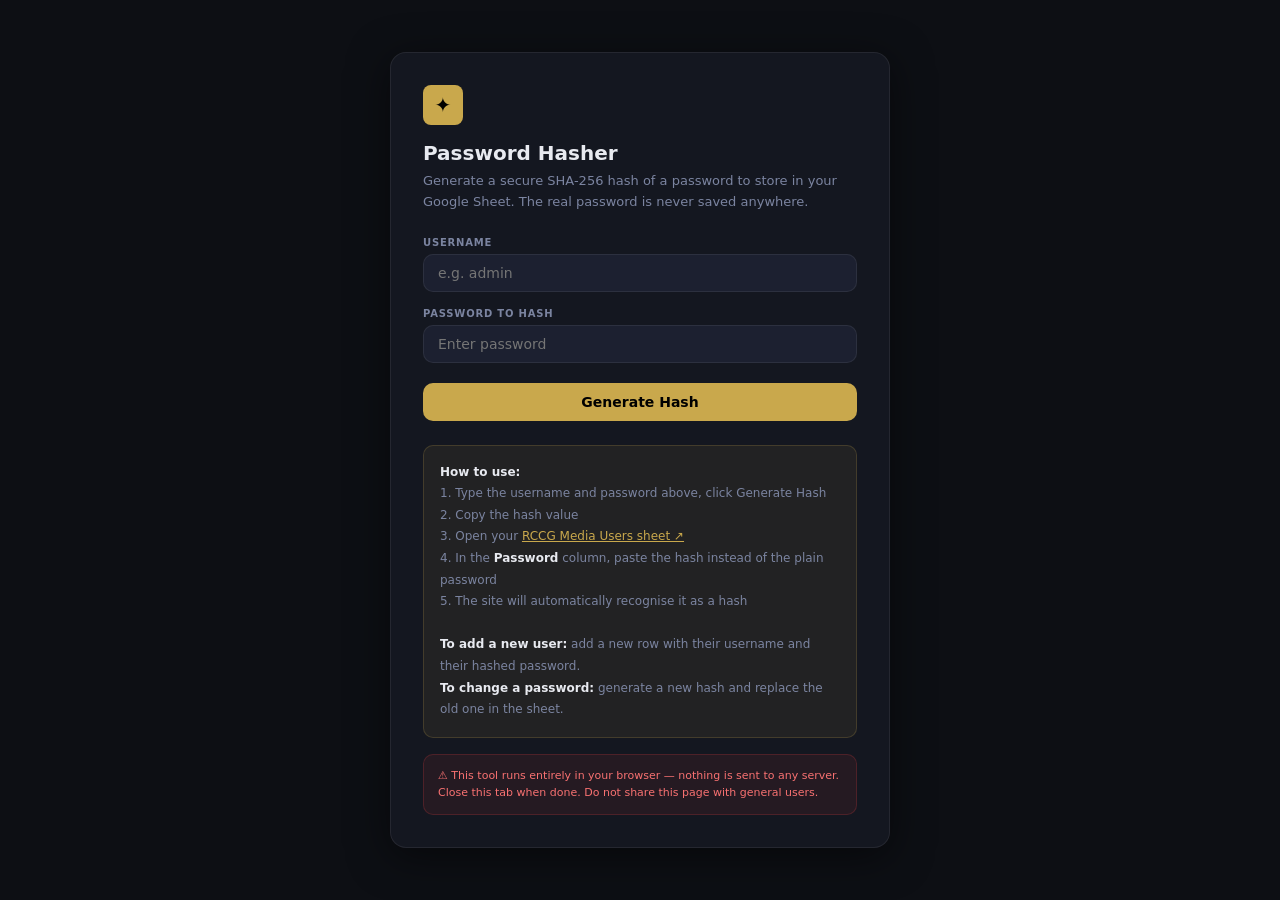
<file: hash-password.html>
<!DOCTYPE html>
<html lang="en">
<head>
<meta charset="UTF-8">
<meta name="viewport" content="width=device-width, initial-scale=1.0">
<title>RCCG Media — Password Hasher</title>
<style>
*{box-sizing:border-box;margin:0;padding:0}
:root{--gold:#c9a84c;--bg:#0d0f14;--surface:#141720;--surface2:#1c2030;--border:rgba(255,255,255,.07);--text:#e8eaf0;--text-muted:#7b84a0;--green:#10b981;--radius:10px}
body{font-family:system-ui,sans-serif;background:var(--bg);color:var(--text);min-height:100vh;display:flex;align-items:center;justify-content:center;padding:20px}
.card{background:var(--surface);border:1px solid var(--border);border-radius:16px;width:min(500px,100%);padding:32px;box-shadow:0 8px 40px rgba(0,0,0,.5)}
.cross{width:40px;height:40px;background:var(--gold);border-radius:8px;display:flex;align-items:center;justify-content:center;font-size:20px;color:#000;font-weight:900;margin-bottom:16px}
h1{font-size:20px;font-weight:700;margin-bottom:6px}
.sub{font-size:13px;color:var(--text-muted);margin-bottom:24px;line-height:1.6}
.form-group{margin-bottom:16px}
label{display:block;font-size:10px;text-transform:uppercase;letter-spacing:.08em;color:var(--text-muted);margin-bottom:6px;font-weight:600}
input{width:100%;background:var(--surface2);border:1px solid var(--border);border-radius:var(--radius);color:var(--text);padding:10px 14px;font-size:14px;font-family:inherit;outline:none;transition:border-color .2s}
input:focus{border-color:var(--gold)}
.btn{width:100%;padding:11px;background:var(--gold);color:#000;border:none;border-radius:var(--radius);font-size:14px;font-weight:700;cursor:pointer;font-family:inherit;transition:all .2s;margin-top:4px}
.btn:hover{background:#e8c96d}
.result{margin-top:20px;background:var(--surface2);border:1px solid var(--border);border-radius:var(--radius);padding:16px;display:none}
.result.show{display:block}
.result-label{font-size:10px;text-transform:uppercase;letter-spacing:.08em;color:var(--text-muted);margin-bottom:8px;font-weight:600}
.hash-box{background:var(--bg);border:1px solid var(--border);border-radius:8px;padding:12px 14px;font-family:monospace;font-size:12px;color:var(--gold);word-break:break-all;line-height:1.5;margin-bottom:10px}
.copy-btn{background:none;border:1px solid var(--border);border-radius:8px;color:var(--text-muted);padding:6px 14px;font-size:12px;cursor:pointer;font-family:inherit;transition:all .2s;width:100%}
.copy-btn:hover{border-color:var(--gold);color:var(--text)}
.instructions{margin-top:24px;padding:16px;background:rgba(201,168,76,.08);border:1px solid rgba(201,168,76,.2);border-radius:var(--radius);font-size:12px;color:var(--text-muted);line-height:1.8}
.instructions strong{color:var(--text)}
.instructions a{color:var(--gold)}
.warning{margin-top:16px;padding:12px 14px;background:rgba(239,68,68,.08);border:1px solid rgba(239,68,68,.2);border-radius:var(--radius);font-size:11px;color:#f87171;line-height:1.6}
</style>
</head>
<body>
<div class="card">
  <div class="cross">✦</div>
  <h1>Password Hasher</h1>
  <p class="sub">Generate a secure SHA-256 hash of a password to store in your Google Sheet. The real password is never saved anywhere.</p>

  <div class="form-group">
    <label>Username</label>
    <input type="text" id="username" placeholder="e.g. admin" autocomplete="off">
  </div>
  <div class="form-group">
    <label>Password to Hash</label>
    <input type="password" id="password" placeholder="Enter password" onkeydown="if(event.key==='Enter')hashIt()">
  </div>
  <button class="btn" onclick="hashIt()">Generate Hash</button>

  <div class="result" id="result">
    <div class="result-label">SHA-256 Hash — paste this into your Google Sheet</div>
    <div class="hash-box" id="hashOutput"></div>
    <button class="copy-btn" onclick="copyHash()">📋 Copy Hash to Clipboard</button>
  </div>

  <div class="instructions">
    <strong>How to use:</strong><br>
    1. Type the username and password above, click Generate Hash<br>
    2. Copy the hash value<br>
    3. Open your <a href="https://docs.google.com/spreadsheets/d/1Ji6gLmw1jFj6j23t4N1ndiPd4HxJBC_roj0GZNtzbw8/edit" target="_blank">RCCG Media Users sheet ↗</a><br>
    4. In the <strong>Password</strong> column, paste the hash instead of the plain password<br>
    5. The site will automatically recognise it as a hash<br><br>
    <strong>To add a new user:</strong> add a new row with their username and their hashed password.<br>
    <strong>To change a password:</strong> generate a new hash and replace the old one in the sheet.
  </div>

  <div class="warning">
    ⚠ This tool runs entirely in your browser — nothing is sent to any server. Close this tab when done. Do not share this page with general users.
  </div>
</div>

<script>
async function sha256(message) {
  const buf  = await crypto.subtle.digest('SHA-256', new TextEncoder().encode(message));
  return Array.from(new Uint8Array(buf)).map(b=>b.toString(16).padStart(2,'0')).join('');
}
async function hashIt() {
  const pwd = document.getElementById("password").value;
  if (!pwd) { alert("Please enter a password first."); return; }
  const hash = await sha256(pwd);
  document.getElementById("hashOutput").textContent = hash;
  document.getElementById("result").classList.add("show");
}
async function copyHash() {
  const hash = document.getElementById("hashOutput").textContent;
  await navigator.clipboard.writeText(hash);
  const btn = document.querySelector(".copy-btn");
  btn.textContent = "✅ Copied!";
  setTimeout(()=>btn.textContent="📋 Copy Hash to Clipboard", 2000);
}
</script>
</body>
</html>
</file>
